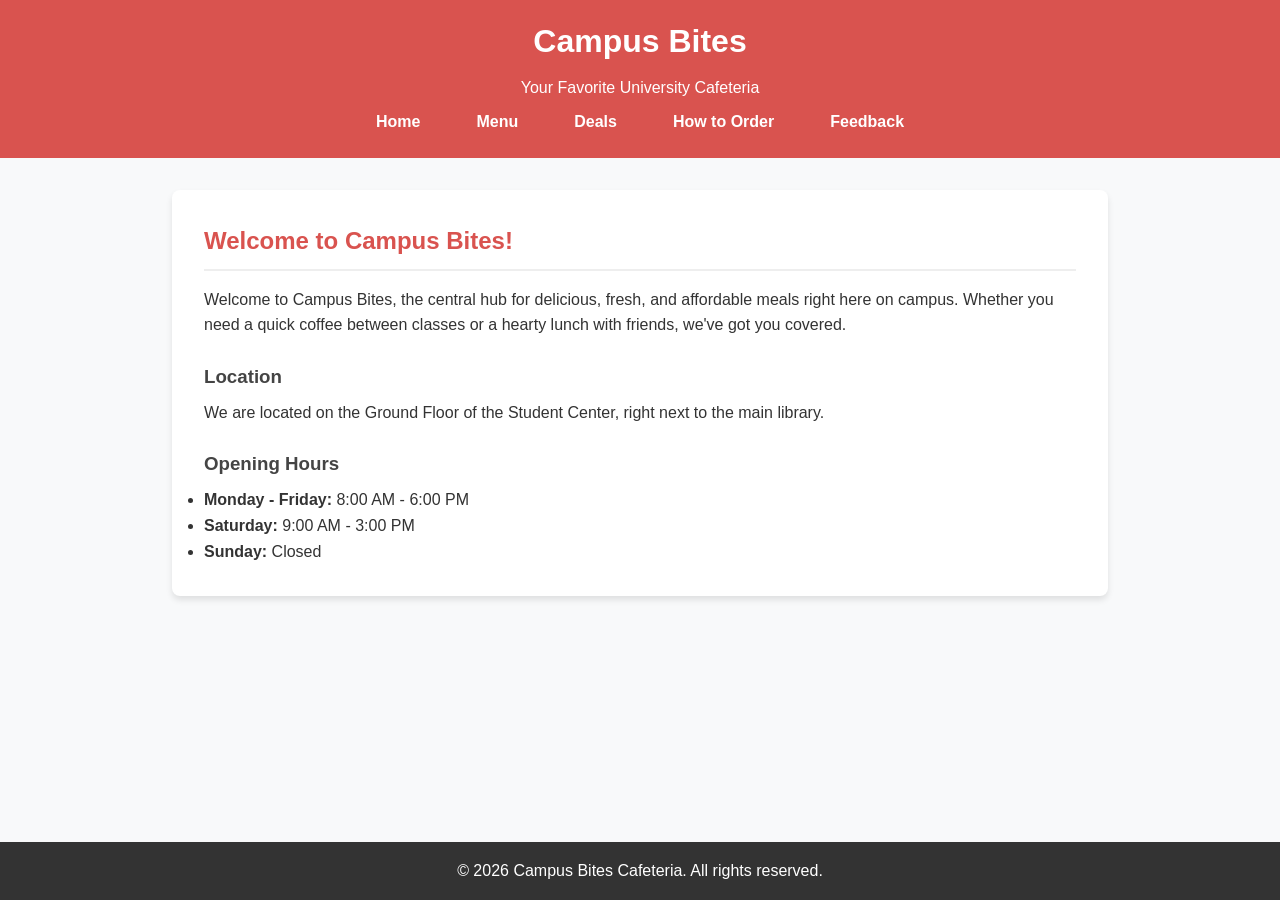
<file: src/index.html>
<!DOCTYPE html>
<html lang="en">
<head>
    <meta charset="UTF-8">
    <meta name="viewport" content="width=device-width, initial-scale=1.0">
    <title>Campus Bites | Home</title>
    <link rel="stylesheet" href="../styles/style.css">
</head>
<body>
    <header>
        <h1>Campus Bites</h1>
        <p>Your Favorite University Cafeteria</p>
        <nav>
            <ul>
                <li><a href="index.html">Home</a></li>
                <li><a href="menu.html">Menu</a></li>
                <li><a href="deals.html">Deals</a></li>
                <li><a href="order.html">How to Order</a></li>
                <li><a href="feedback.html">Feedback</a></li>
            </ul>
        </nav>
    </header>
    <main>
        <div class="container">
            <h2>Welcome to Campus Bites!</h2>
            <p>Welcome to Campus Bites, the central hub for delicious, fresh, and affordable meals right here on campus. Whether you need a quick coffee between classes or a hearty lunch with friends, we've got you covered.</p>
            
            <h3>Location</h3>
            <p>We are located on the Ground Floor of the Student Center, right next to the main library.</p>
            
            <h3>Opening Hours</h3>
            <ul>
                <li><strong>Monday - Friday:</strong> 8:00 AM - 6:00 PM</li>
                <li><strong>Saturday:</strong> 9:00 AM - 3:00 PM</li>
                <li><strong>Sunday:</strong> Closed</li>
            </ul>
        </div>
    </main>
    <footer>
        <p>&copy; 2026 Campus Bites Cafeteria. All rights reserved.</p>
    </footer>
</body>
</html>
</file>
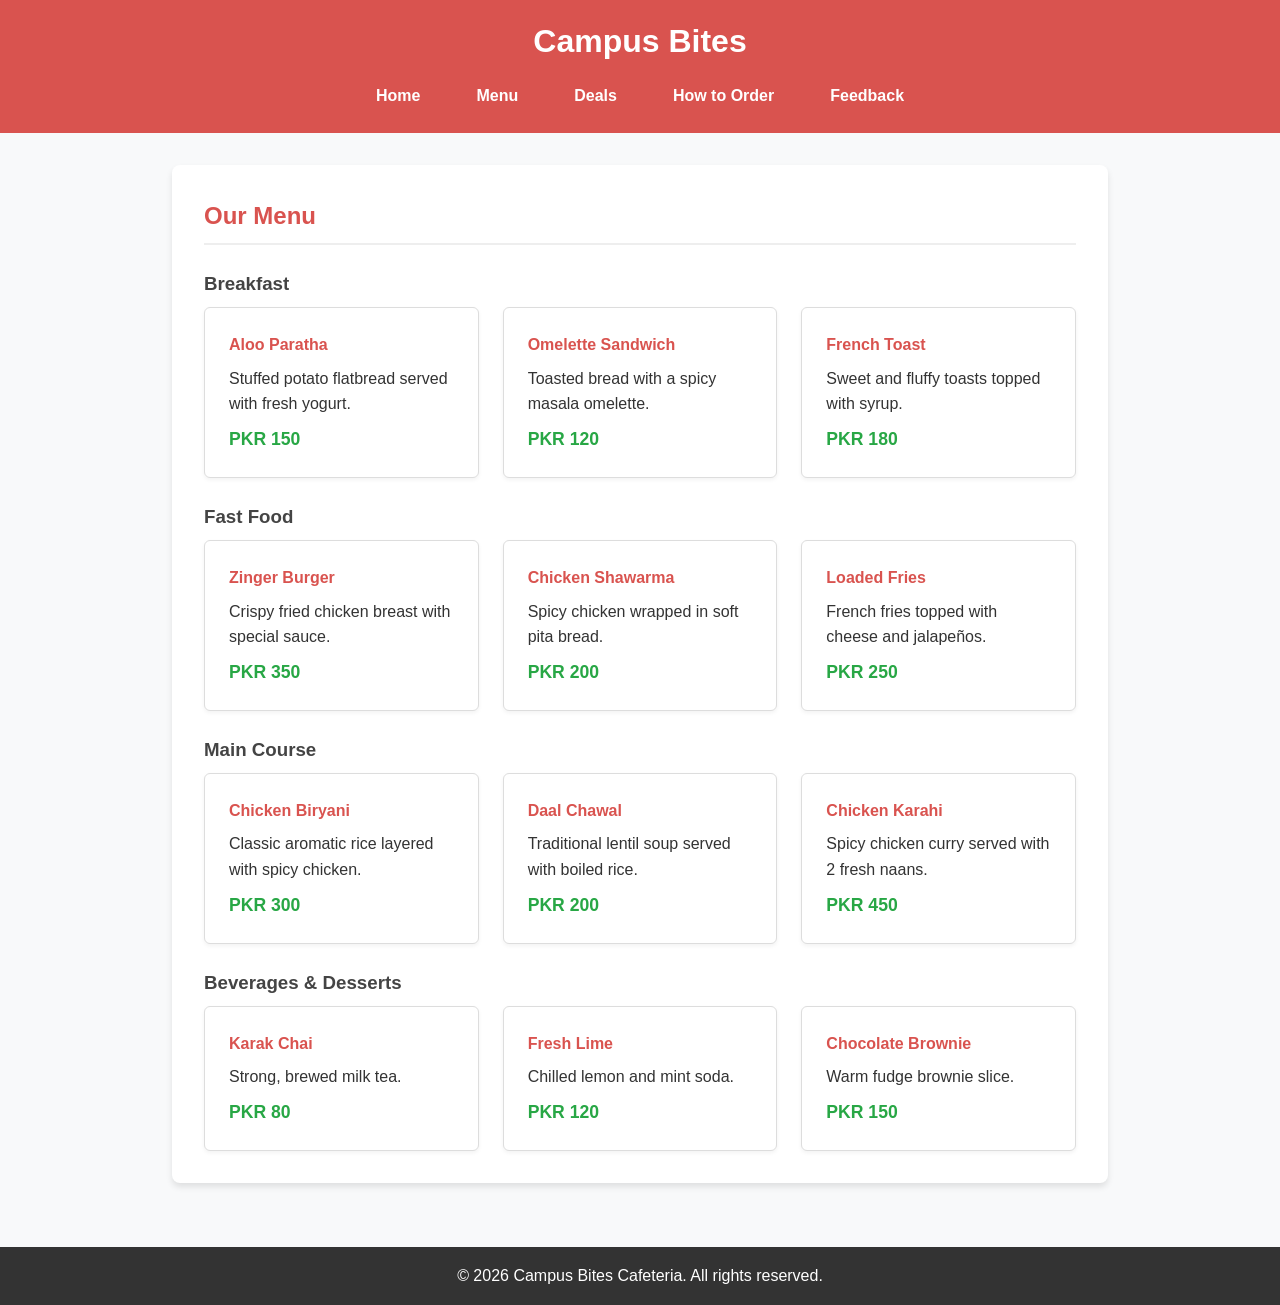
<file: src/menu.html>
<!DOCTYPE html>
<html lang="en">
<head>
    <meta charset="UTF-8">
    <meta name="viewport" content="width=device-width, initial-scale=1.0">
    <title>Campus Bites | Menu</title>
    <link rel="stylesheet" href="../styles/style.css">
</head>
<body>
    <header>
        <h1>Campus Bites</h1>
        <nav>
            <ul>
                <li><a href="index.html">Home</a></li>
                <li><a href="menu.html">Menu</a></li>
                <li><a href="deals.html">Deals</a></li>
                <li><a href="order.html">How to Order</a></li>
                <li><a href="feedback.html">Feedback</a></li>
            </ul>
        </nav>
    </header>
    <main>
        <div class="container">
            <h2>Our Menu</h2>
            
            <h3>Breakfast</h3>
            <div class="grid">
                <div class="card"><h4>Aloo Paratha</h4><p>Stuffed potato flatbread served with fresh yogurt.</p><span class="price">PKR 150</span></div>
                <div class="card"><h4>Omelette Sandwich</h4><p>Toasted bread with a spicy masala omelette.</p><span class="price">PKR 120</span></div>
                <div class="card"><h4>French Toast</h4><p>Sweet and fluffy toasts topped with syrup.</p><span class="price">PKR 180</span></div>
            </div>

            <h3>Fast Food</h3>
            <div class="grid">
                <div class="card"><h4>Zinger Burger</h4><p>Crispy fried chicken breast with special sauce.</p><span class="price">PKR 350</span></div>
                <div class="card"><h4>Chicken Shawarma</h4><p>Spicy chicken wrapped in soft pita bread.</p><span class="price">PKR 200</span></div>
                <div class="card"><h4>Loaded Fries</h4><p>French fries topped with cheese and jalapeños.</p><span class="price">PKR 250</span></div>
            </div>

            <h3>Main Course</h3>
            <div class="grid">
                <div class="card"><h4>Chicken Biryani</h4><p>Classic aromatic rice layered with spicy chicken.</p><span class="price">PKR 300</span></div>
                <div class="card"><h4>Daal Chawal</h4><p>Traditional lentil soup served with boiled rice.</p><span class="price">PKR 200</span></div>
                <div class="card"><h4>Chicken Karahi</h4><p>Spicy chicken curry served with 2 fresh naans.</p><span class="price">PKR 450</span></div>
            </div>

            <h3>Beverages & Desserts</h3>
            <div class="grid">
                <div class="card"><h4>Karak Chai</h4><p>Strong, brewed milk tea.</p><span class="price">PKR 80</span></div>
                <div class="card"><h4>Fresh Lime</h4><p>Chilled lemon and mint soda.</p><span class="price">PKR 120</span></div>
                <div class="card"><h4>Chocolate Brownie</h4><p>Warm fudge brownie slice.</p><span class="price">PKR 150</span></div>
            </div>
        </div>
    </main>
    <footer>
        <p>&copy; 2026 Campus Bites Cafeteria. All rights reserved.</p>
    </footer>
</body>
</html>
</file>
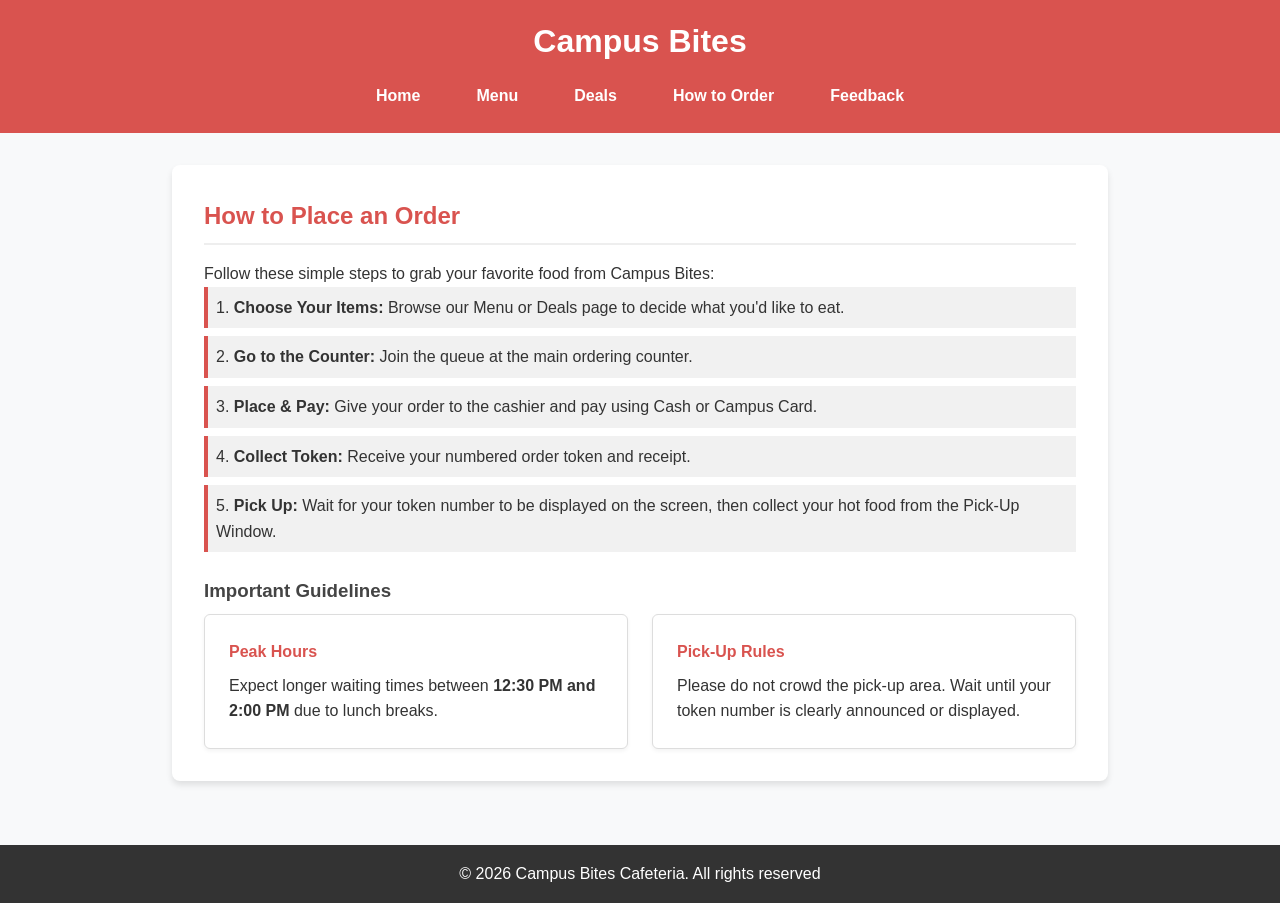
<file: src/order.html>
<!DOCTYPE html>
<html lang="en">
<head>
    <meta charset="UTF-8">
    <meta name="viewport" content="width=device-width, initial-scale=1.0">
    <title>Campus Bites | How to Order</title>
    <link rel="stylesheet" href="../styles/style.css">
</head>
<body>
    <header>
        <h1>Campus Bites</h1>
        <nav>
            <ul>
                <li><a href="index.html">Home</a></li>
                <li><a href="menu.html">Menu</a></li>
                <li><a href="deals.html">Deals</a></li>
                <li><a href="order.html">How to Order</a></li>
                <li><a href="feedback.html">Feedback</a></li>
            </ul>
        </nav>
    </header>
    <main>
        <div class="container">
            <h2>How to Place an Order</h2>
            <p>Follow these simple steps to grab your favorite food from Campus Bites:</p>
            
            <ol class="steps">
                <li><strong>Choose Your Items:</strong> Browse our Menu or Deals page to decide what you'd like to eat.</li>
                <li><strong>Go to the Counter:</strong> Join the queue at the main ordering counter.</li>
                <li><strong>Place & Pay:</strong> Give your order to the cashier and pay using Cash or Campus Card.</li>
                <li><strong>Collect Token:</strong> Receive your numbered order token and receipt.</li>
                <li><strong>Pick Up:</strong> Wait for your token number to be displayed on the screen, then collect your hot food from the Pick-Up Window.</li>
            </ol>

            <h3>Important Guidelines</h3>
            <div class="grid">
                <div class="card">
                    <h4>Peak Hours</h4>
                    <p>Expect longer waiting times between <strong>12:30 PM and 2:00 PM</strong> due to lunch breaks.</p>
                </div>
                <div class="card">
                    <h4>Pick-Up Rules</h4>
                    <p>Please do not crowd the pick-up area. Wait until your token number is clearly announced or displayed.</p>
                </div>
            </div>
        </div>
    </main>
    <footer>
        <p>&copy; 2026 Campus Bites Cafeteria. All rights reserved</p>
    </footer>
</body>
</html>
</file>
<file: styles/style.css>
/* Reset & Base */
* { box-sizing: border-box; margin: 0; padding: 0; font-family: 'Segoe UI', Tahoma, Geneva, Verdana, sans-serif; }
body { background-color: #f8f9fa; color: #333; line-height: 1.6; display: flex; flex-direction: column; min-height: 100vh; }
header { background-color: #d9534f; color: white; padding: 1rem 0; text-align: center; }
header h1 { margin-bottom: 0.5rem; }
nav ul { list-style: none; display: flex; justify-content: center; gap: 1.5rem; flex-wrap: wrap; padding: 0.5rem; }
nav a { color: white; text-decoration: none; font-weight: bold; padding: 0.5rem 1rem; border-radius: 4px; transition: background 0.3s; }
nav a:hover { background-color: #c9302c; }

/* Layout */
main { flex: 1; padding: 2rem; max-width: 1000px; margin: 0 auto; width: 100%; }
.container { background: white; padding: 2rem; border-radius: 8px; box-shadow: 0 4px 6px rgba(0,0,0,0.1); margin-bottom: 2rem; }
h2 { color: #d9534f; margin-bottom: 1rem; border-bottom: 2px solid #eee; padding-bottom: 0.5rem; }
h3 { margin-top: 1.5rem; margin-bottom: 0.5rem; color: #444; }

/* Menu & Deals Grid */
.grid { display: grid; grid-template-columns: repeat(auto-fit, minmax(250px, 1fr)); gap: 1.5rem; }
.card { background: #fff; border: 1px solid #ddd; border-radius: 6px; padding: 1.5rem; box-shadow: 0 2px 4px rgba(0,0,0,0.05); }
.card h4 { color: #d9534f; margin-bottom: 0.5rem; }
.price { font-weight: bold; color: #28a745; font-size: 1.1rem; margin-top: 0.5rem; display: block; }

/* Order Steps */
.steps { list-style-position: inside; margin-bottom: 1.5rem; }
.steps li { margin-bottom: 0.5rem; padding: 0.5rem; background: #f1f1f1; border-left: 4px solid #d9534f; }

/* Form */
form { display: flex; flex-direction: column; gap: 1rem; max-width: 500px; }
label { font-weight: bold; }
input, textarea { padding: 0.8rem; border: 1px solid #ccc; border-radius: 4px; width: 100%; }
button { background-color: #d9534f; color: white; border: none; padding: 1rem; cursor: pointer; border-radius: 4px; font-weight: bold; font-size: 1rem; }
button:hover { background-color: #c9302c; }

/* Footer */
footer { background-color: #333; color: white; text-align: center; padding: 1rem 0; margin-top: auto; }

/* Responsive Media Queries */
@media (max-width: 600px) {
    nav ul { flex-direction: column; text-align: center; gap: 0.5rem; }
    main { padding: 1rem; }
    .container { padding: 1.5rem; }
}
</file>
